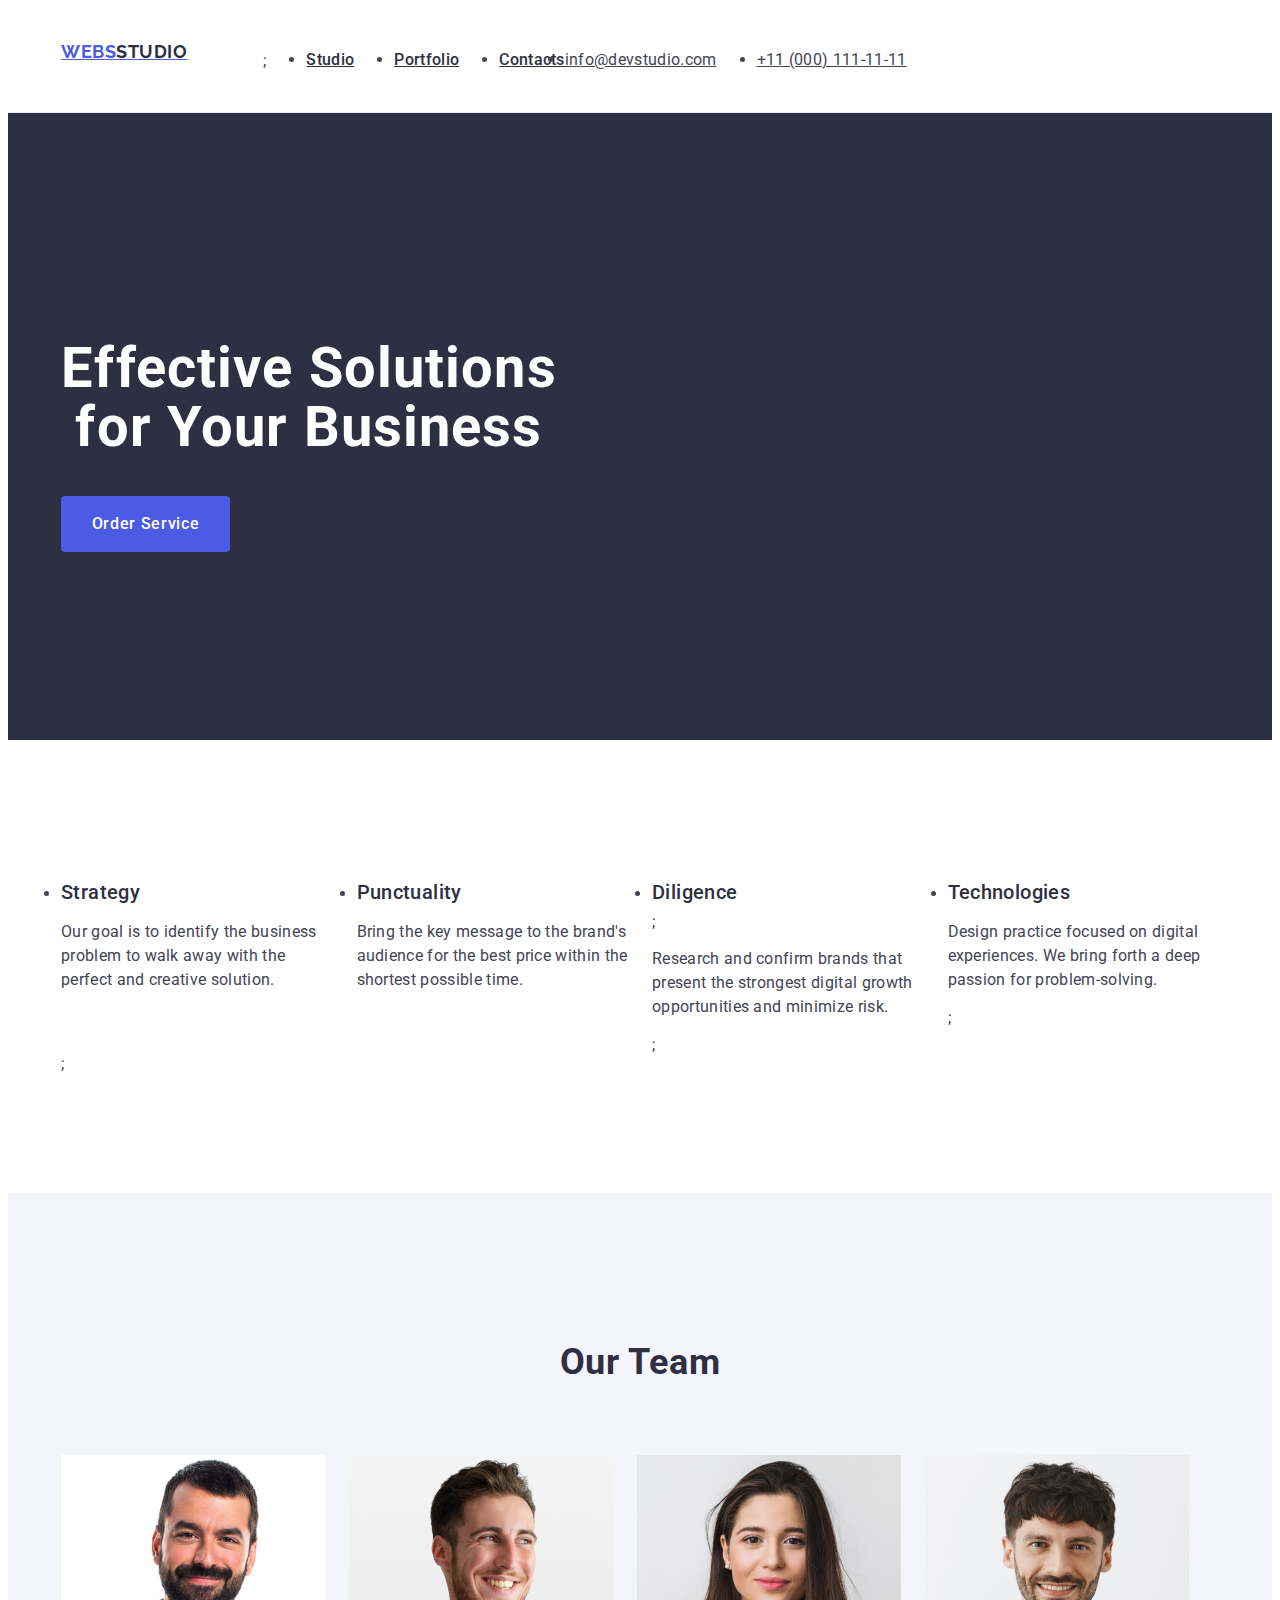
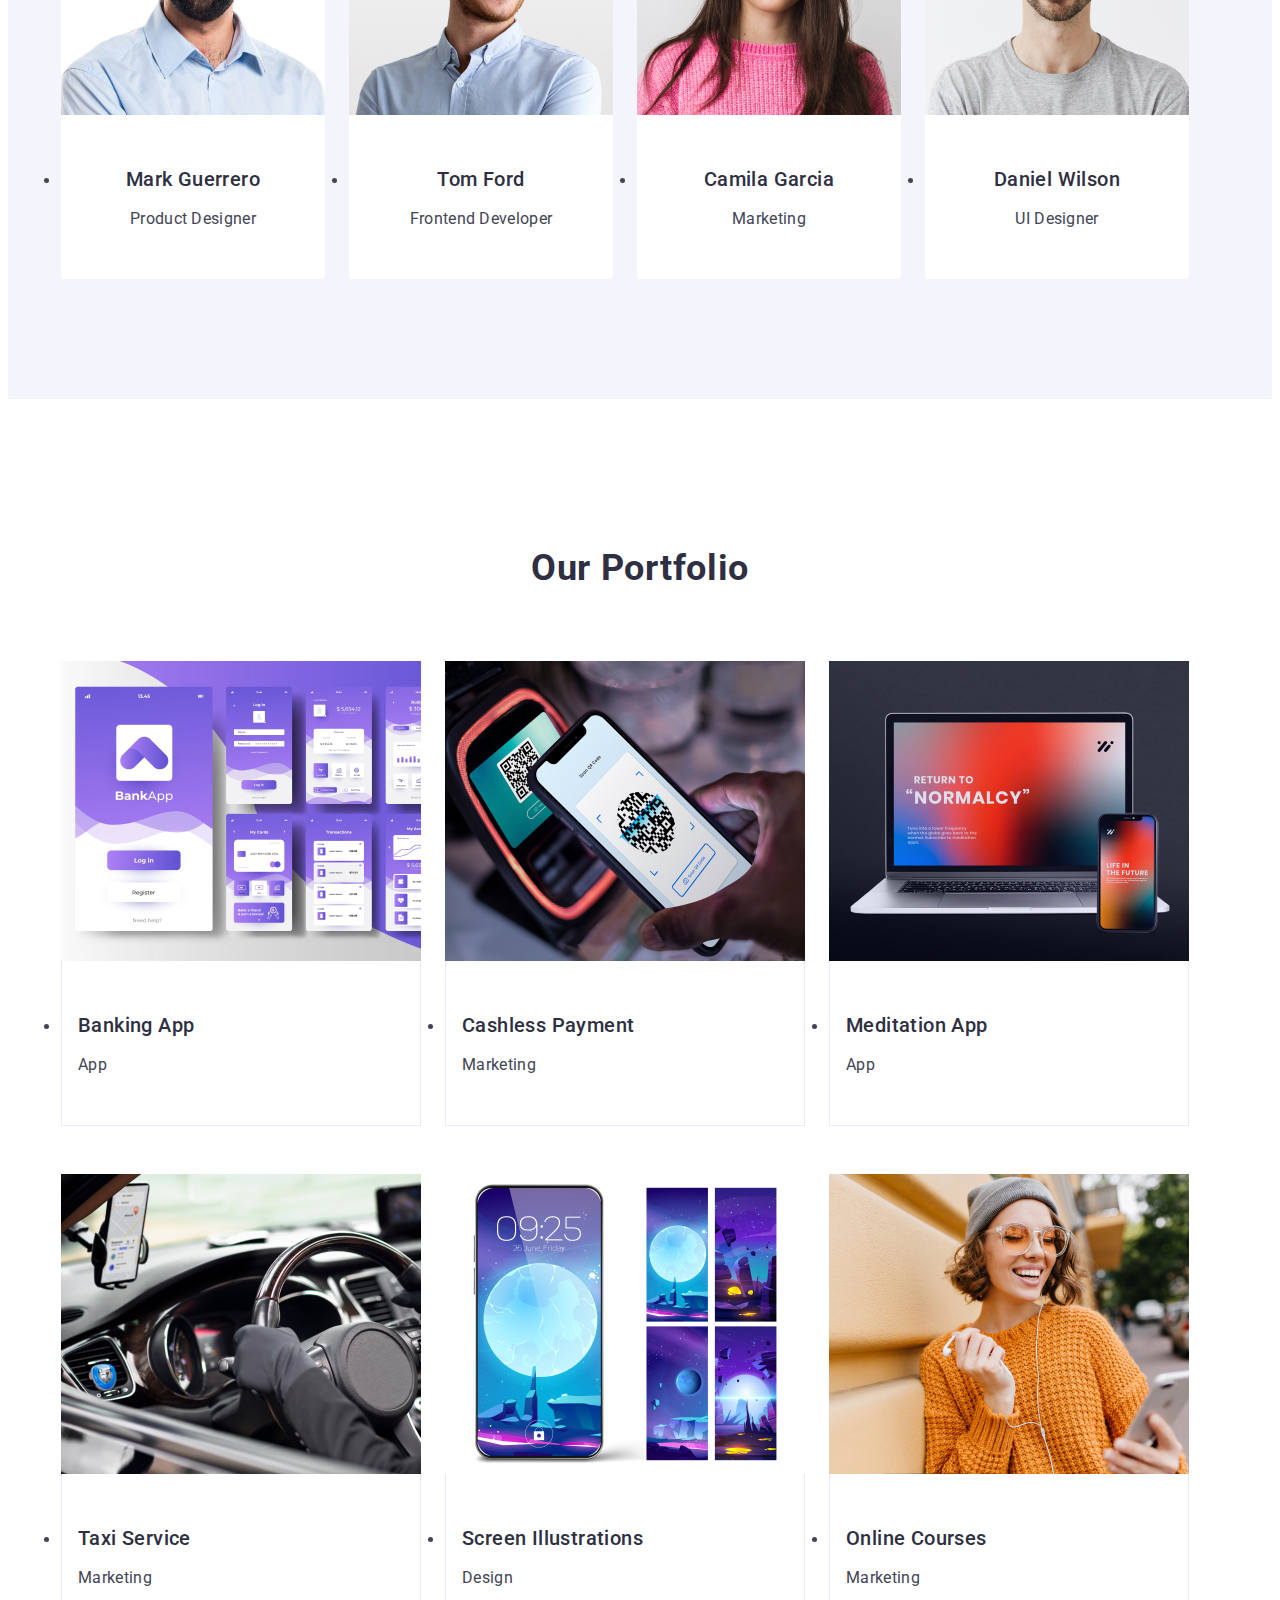
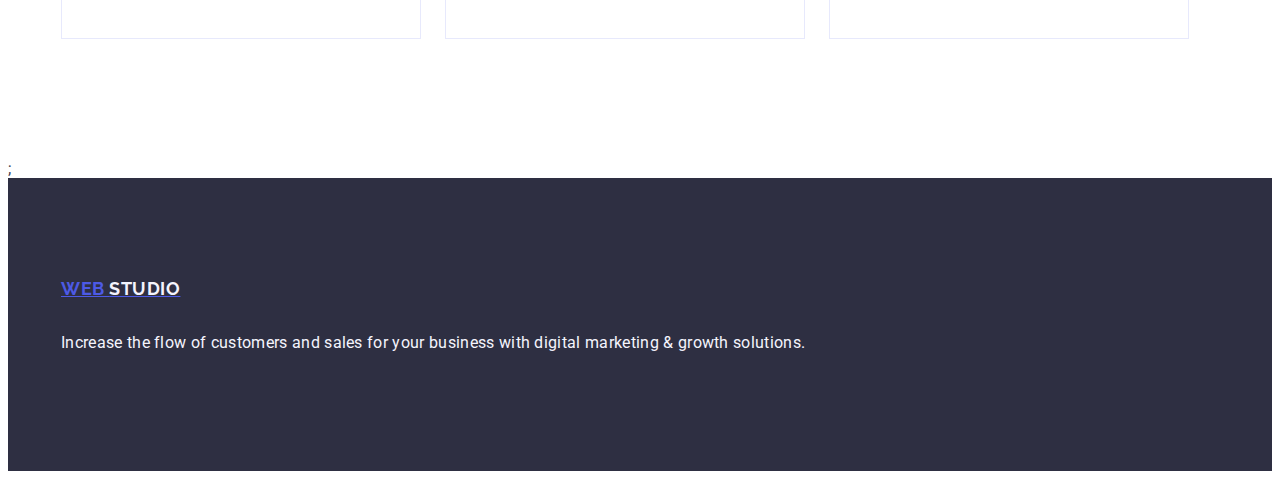
<file: index.html>
<!DOCTYPE html>
<html lang="en">
  <head>
    <meta charset="UTF-8" />
    <meta name="viewport" content="width=device-width, initial-scale=1.0" />
    <title>Document</title>
    <link
      rel="stylesheet"
      href="https://cdnjs.cloudflare.com/ajax/libs/modern-normalize/3.0.1/modern-normalize.min.css"
      integrity="sha512-q6WgHqiHlKyOqslT/lgBgodhd03Wp4BEqKeW6nNtlOY4quzyG3VoQKFrieaCeSnuVseNKRGpGeDU3qPmabCANg=="
      crossorigin="anonymous"
      referrerpolicy="no-referrer"
    />
    <link rel="preconnect" href="https://fonts.googleapis.com" />
    <link rel="preconnect" href="https://fonts.gstatic.com" crossorigin />
    <link
      href="https://fonts.googleapis.com/css2?family=Raleway:ital,wght@1,700&family=Roboto:wght@400;500;700&display=swap"
      rel="stylesheet"
    />
    <link rel="stylesheet" href="./css/styles.css" />
  </head>
  <body>
    <header class="header">
      <div class="divheader container">
        <nav class="navwebstudio">
          <a class="logo" href="./index.html"
            >WebS<span class="span">Studio</span></a
          >;
          <ul class="menuwebstudio">
            <li><a class="liwebstudio" href="./index.html">Studio</a></li>
            <li><a class="liwebstudio" href="">Portfolio</a></li>
            <li><a class="liwebstudio" href="">Contacts</a></li>
          </ul>
        </nav>
        <address class="address">
          <ul class="uladdress">
            <li>
              <a class="emailphone" href="mailto:info@devstudio.com"
                >info@devstudio.com</a
              >
            </li>
            <li>
              <a class="emailphone" href="tel:+110001111111"
                >+11 (000) 111-11-11</a
              >
            </li>
          </ul>
        </address>
      </div>
    </header>
    <main>
      <section class="effectivesollutions">
        <div class="container">
          <h1 class="esyb">Effective Solutions for Your Business</h1>
          <button class="esybbutton" type="button">Order Service</button>
        </div>
      </section>
      <section class="secspdt">
        <div class="container">
          <h2 class="visually-hidden">content</h2>
          <ul class="menuspdt">
            <li class="spdtli">
              <h3 class="spdt">Strategy</h3>
              <p class="spdtp">
                Our goal is to identify the business problem to walk away with
                the perfect and creative solution.
              </p>
            </li>
            <li class="spdtli">
              <h3 class="spdt">Punctuality</h3>
              <p class="spdtp">
                Bring the key message to the brand's audience for the best price
                within the shortest possible time.
              </p>
            </li>
            <li class="spdtli">
              <h3 class="spdt">Diligence</h3>
              ;
              <p class="spdtp">
                Research and confirm brands that present the strongest digital
                growth opportunities and minimize risk.
              </p>
              ;
            </li>
            <li class="spdtli">
              <h3 class="spdt">Technologies</h3>
              <p class="spdtp">
                Design practice focused on digital experiences. We bring forth a
                deep passion for problem-solving.
              </p>
              ;
            </li>
          </ul>
          ;
        </div>
      </section>
      <section class="team">
        <div class="container">
          <h2 class="teamh">Our Team</h2>
          <ul class="lispecialist">
            <li class="specialistlist">
              <img src="./images/mark.jpg" alt="Mark Guerrero" width="264" />
              <div class="specialistname">
                <h3 class="specialist">Mark Guerrero</h3>
                <p class="specialistjob">Product Designer</p>
              </div>
            </li>
            <li class="specialistlist">
              <img src="./images/tom.jpg" alt="Tom Ford" width="264" />
              <div class="specialistname">
                <h3 class="specialist">Tom Ford</h3>
                <p class="specialistjob">Frontend Developer</p>
              </div>
            </li>
            <li class="specialistlist">
              <img src="./images/Camila.jpg" alt="Camila Garcia" width="264" />
              <div class="specialistname">
                <h3 class="specialist">Camila Garcia</h3>
                <p class="specialistjob">Marketing</p>
              </div>
            </li>
            <li class="specialistlist">
              <img src="./images/Daniel.jpg" alt="Daniel Wilson" width="264" />
              <div class="specialistname">
                <h3 class="specialist">Daniel Wilson</h3>
                <p class="specialistjob">UI Designer</p>
              </div>
            </li>
          </ul>
        </div>
      </section>
      <section class="ourportfolio">
        <div class="container">
          <h2 class="portfolio">Our Portfolio</h2>
          <ul class="ulportfolio">
            <li class="liportfolio">
              <img src="./images/banking.jpg" alt="banking app" width="360" />
              <div class="divportfolio">
                <h3 class="portfoliolist">Banking App</h3>
                <p class="portfoliop">App</p>
              </div>
            </li>
            <li class="liportfolio">
              <img
                src="./images/cashless.jpg"
                alt="cashless payment"
                width="360"
              />
              <div class="divportfolio">
                <h3 class="portfoliolist">Cashless Payment</h3>
                <p class="portfoliop">Marketing</p>
              </div>
            </li>
            <li class="liportfolio">
              <img
                src="./images/meditation.jpg"
                alt="Meditation App"
                width="360"
              />
              <div class="divportfolio">
                <h3 class="portfoliolist">Meditation App</h3>
                <p class="portfoliop">App</p>
              </div>
            </li>
            <li class="liportfolio">
              <img src="./images/taxi.jpg" alt="Taxi Services" width="360" />
              <div class="divportfolio">
                <h3 class="portfoliolist">Taxi Service</h3>
                <p class="portfoliop">Marketing</p>
              </div>
            </li>
            <li class="liportfolio">
              <img
                src="./images/screen.jpg"
                alt="Screen illustrations"
                width="360"
              />
              <div class="divportfolio">
                <h3 class="portfoliolist">Screen Illustrations</h3>
                <p class="portfoliop">Design</p>
              </div>
            </li>
            <li class="liportfolio">
              <img src="./images/online.jpg" alt="Online Courses" width="360" />
              <div class="divportfolio">
                <h3 class="portfoliolist">Online Courses</h3>
                <p class="portfoliop">Marketing</p>
              </div>
            </li>
          </ul>
        </div>
      </section>
    </main>
    ;
    <footer class="footer">
      <div class="container">
        <a class="logo" href="./index.html"
          >Web <span class="spanfooter">Studio</span></a
        >
        <p class="logofooter">
          Increase the flow of customers and sales for your business with
          digital marketing & growth solutions.
        </p>
      </div>
    </footer>
  </body>
</html>
</file>
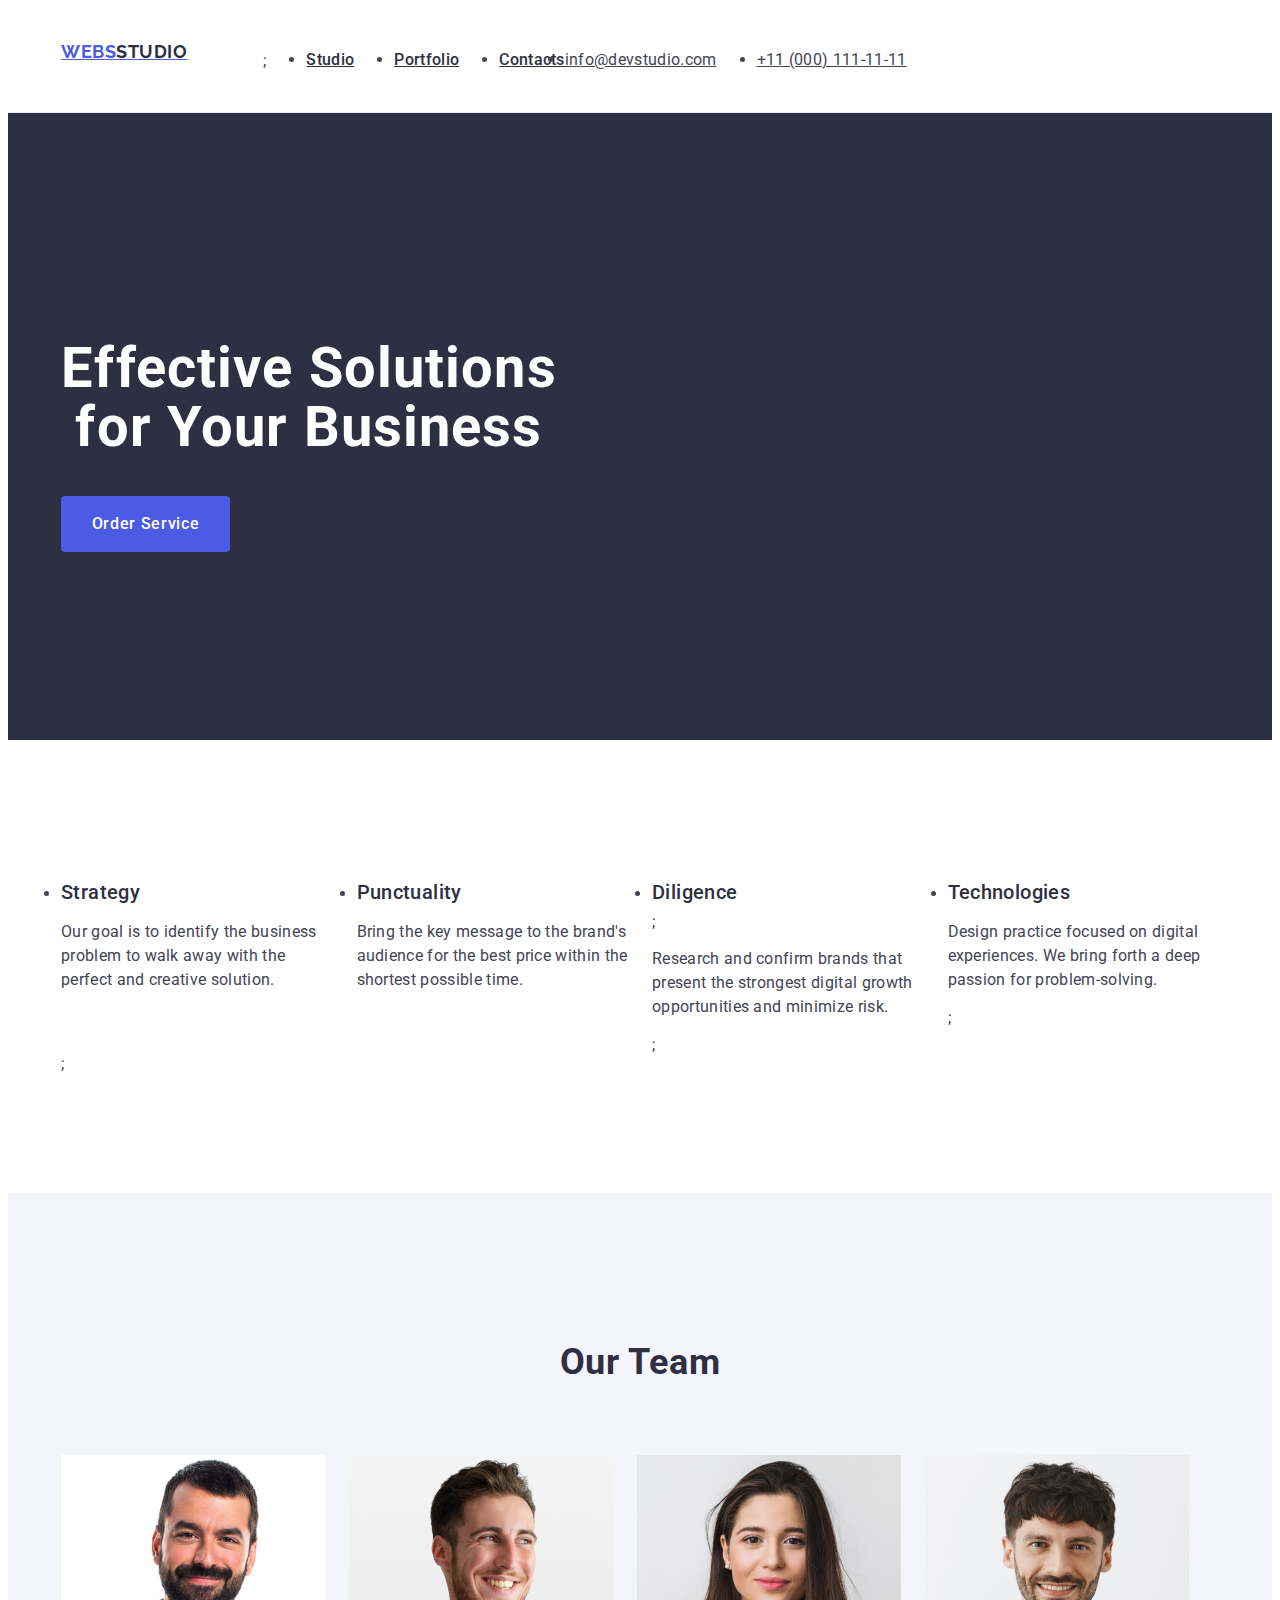
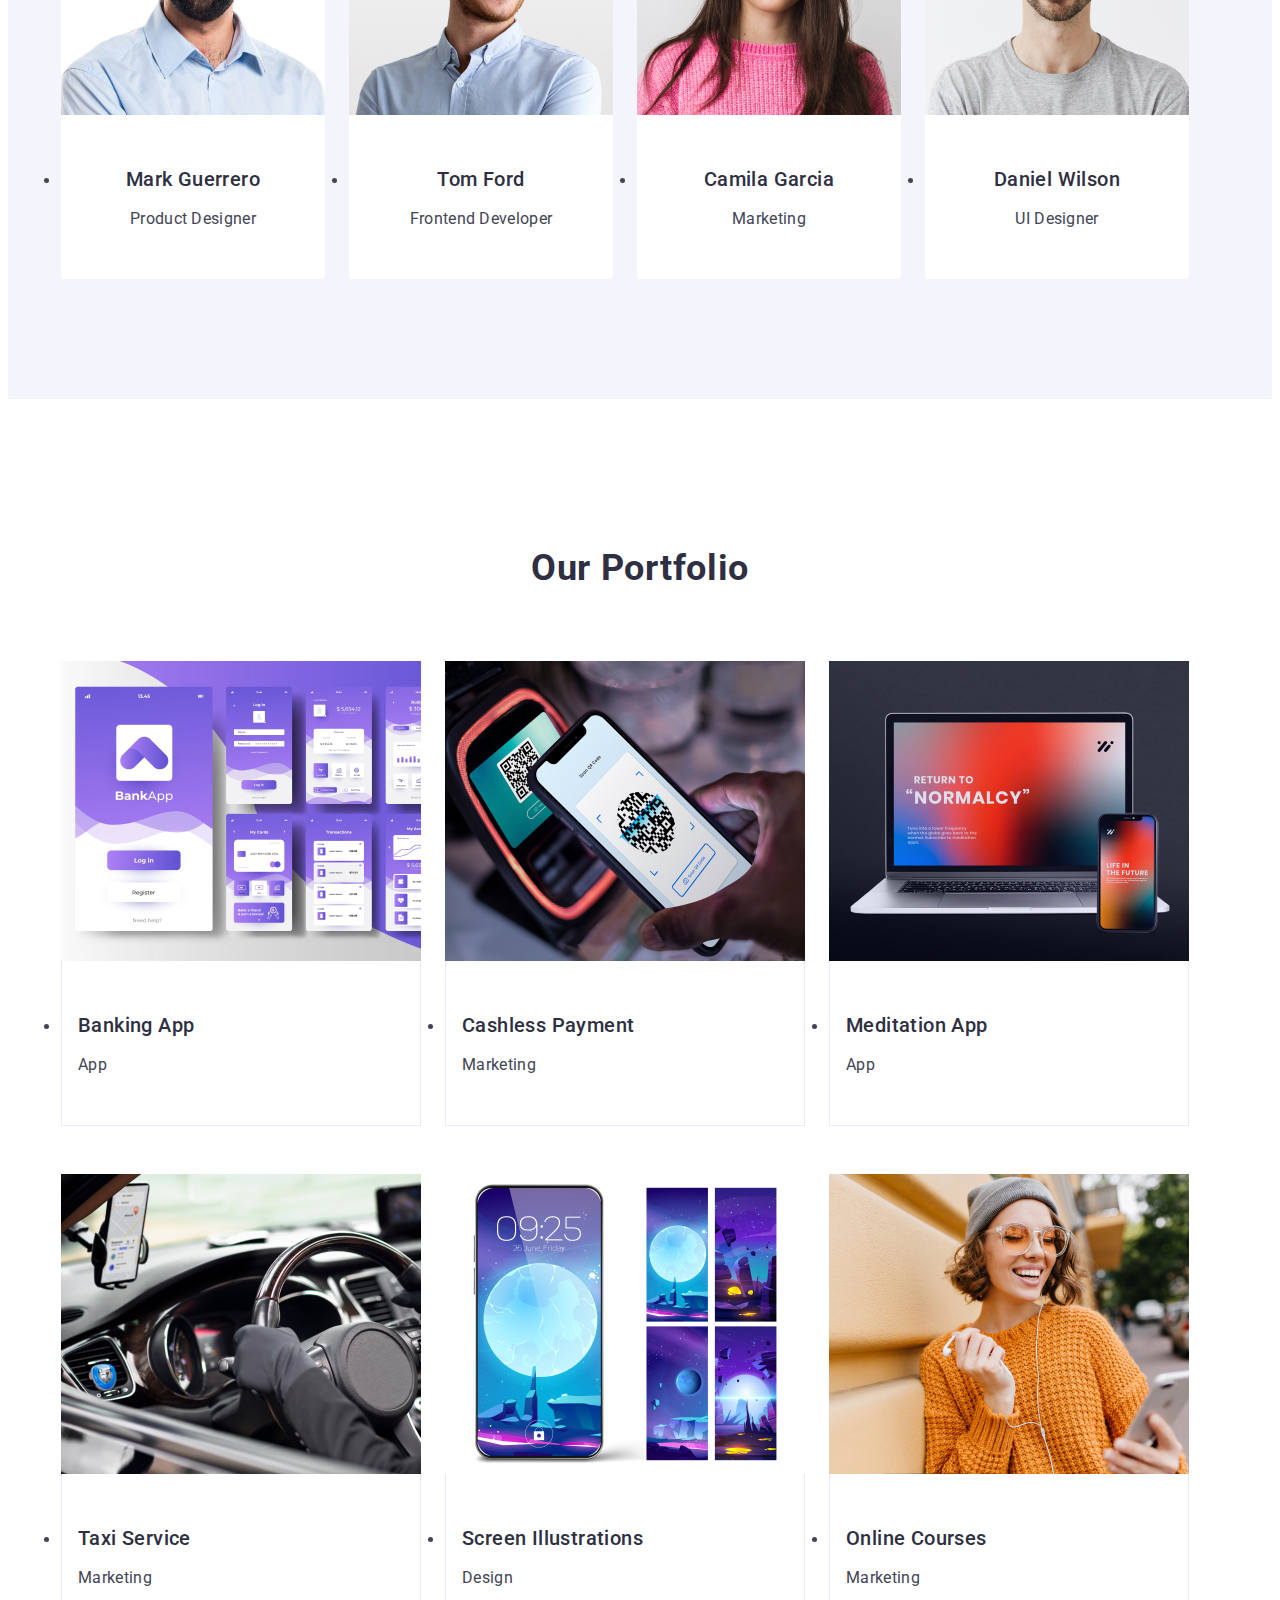
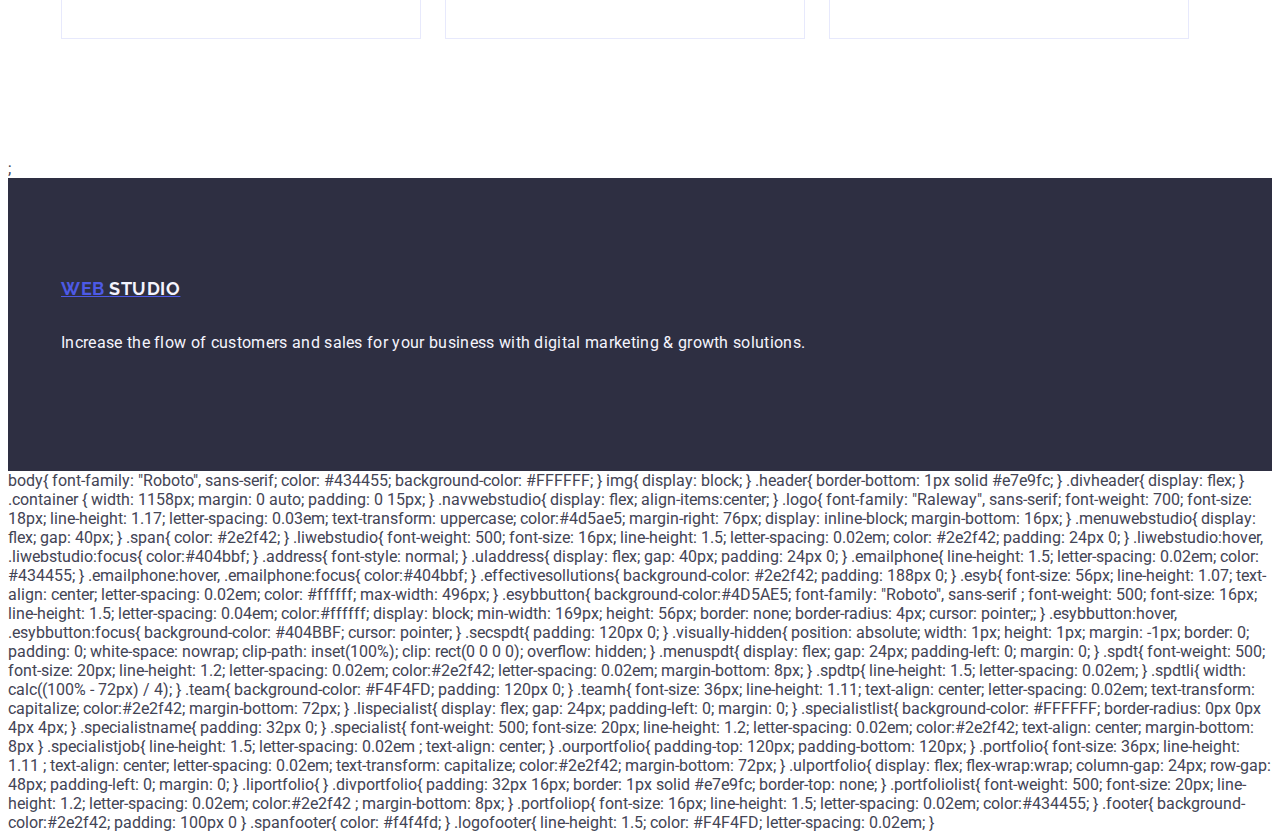
<file: index1.html>
<!DOCTYPE html>
<html lang="en">
  <head>
    <meta charset="UTF-8" />
    <meta name="viewport" content="width=device-width, initial-scale=1.0" />
    <title>Document</title>
    <link
      rel="stylesheet"
      href="https://cdnjs.cloudflare.com/ajax/libs/modern-normalize/3.0.1/modern-normalize.min.css"
      integrity="sha512-q6WgHqiHlKyOqslT/lgBgodhd03Wp4BEqKeW6nNtlOY4quzyG3VoQKFrieaCeSnuVseNKRGpGeDU3qPmabCANg=="
      crossorigin="anonymous"
      referrerpolicy="no-referrer"
    />
    <link rel="preconnect" href="https://fonts.googleapis.com" />
    <link rel="preconnect" href="https://fonts.gstatic.com" crossorigin />
    <link
      href="https://fonts.googleapis.com/css2?family=Raleway:ital,wght@1,700&family=Roboto:wght@400;500;700&display=swap"
      rel="stylesheet"
    />
    <link rel="stylesheet" href="./css/styles.css" />
  </head>
  <body>
    <header class="header">
      <div class="divheader container">
        <nav class="navwebstudio">
          <a class="logo" href="./index.html"
            >WebS<span class="span">Studio</span></a
          >;
          <ul class="menuwebstudio">
            <li><a class="liwebstudio" href="./index.html">Studio</a></li>
            <li><a class="liwebstudio" href="">Portfolio</a></li>
            <li><a class="liwebstudio" href="">Contacts</a></li>
          </ul>
        </nav>
        <address class="address">
          <ul class="uladdress">
            <li>
              <a class="emailphone" href="mailto:info@devstudio.com"
                >info@devstudio.com</a
              >
            </li>
            <li>
              <a class="emailphone" href="tel:+110001111111"
                >+11 (000) 111-11-11</a
              >
            </li>
          </ul>
        </address>
      </div>
    </header>
    <main>
      <section class="effectivesollutions">
        <div class="container">
          <h1 class="esyb">Effective Solutions for Your Business</h1>
          <button class="esybbutton" type="button">Order Service</button>
        </div>
      </section>
      <section class="secspdt">
        <div class="container">
          <h2 class="visually-hidden">content</h2>
          <ul class="menuspdt">
            <li class="spdtli">
              <h3 class="spdt">Strategy</h3>
              <p class="spdtp">
                Our goal is to identify the business problem to walk away with
                the perfect and creative solution.
              </p>
            </li>
            <li class="spdtli">
              <h3 class="spdt">Punctuality</h3>
              <p class="spdtp">
                Bring the key message to the brand's audience for the best price
                within the shortest possible time.
              </p>
            </li>
            <li class="spdtli">
              <h3 class="spdt">Diligence</h3>
              ;
              <p class="spdtp">
                Research and confirm brands that present the strongest digital
                growth opportunities and minimize risk.
              </p>
              ;
            </li>
            <li class="spdtli">
              <h3 class="spdt">Technologies</h3>
              <p class="spdtp">
                Design practice focused on digital experiences. We bring forth a
                deep passion for problem-solving.
              </p>
              ;
            </li>
          </ul>
          ;
        </div>
      </section>
      <section class="team">
        <div class="container">
          <h2 class="teamh">Our Team</h2>
          <ul class="lispecialist">
            <li class="specialistlist">
              <img src="./images/mark.jpg" alt="Mark Guerrero" width="264" />
              <div class="specialistname">
                <h3 class="specialist">Mark Guerrero</h3>
                <p class="specialistjob">Product Designer</p>
              </div>
            </li>
            <li class="specialistlist">
              <img src="./images/tom.jpg" alt="Tom Ford" width="264" />
              <div class="specialistname">
                <h3 class="specialist">Tom Ford</h3>
                <p class="specialistjob">Frontend Developer</p>
              </div>
            </li>
            <li class="specialistlist">
              <img src="./images/Camila.jpg" alt="Camila Garcia" width="264" />
              <div class="specialistname">
                <h3 class="specialist">Camila Garcia</h3>
                <p class="specialistjob">Marketing</p>
              </div>
            </li>
            <li class="specialistlist">
              <img src="./images/Daniel.jpg" alt="Daniel Wilson" width="264" />
              <div class="specialistname">
                <h3 class="specialist">Daniel Wilson</h3>
                <p class="specialistjob">UI Designer</p>
              </div>
            </li>
          </ul>
        </div>
      </section>
      <section class="ourportfolio">
        <div class="container">
          <h2 class="portfolio">Our Portfolio</h2>
          <ul class="ulportfolio">
            <li class="liportfolio">
              <img src="./images/banking.jpg" alt="banking app" width="360" />
              <div class="divportfolio">
                <h3 class="portfoliolist">Banking App</h3>
                <p class="portfoliop">App</p>
              </div>
            </li>
            <li class="liportfolio">
              <img
                src="./images/cashless.jpg"
                alt="cashless payment"
                width="360"
              />
              <div class="divportfolio">
                <h3 class="portfoliolist">Cashless Payment</h3>
                <p class="portfoliop">Marketing</p>
              </div>
            </li>
            <li class="liportfolio">
              <img
                src="./images/meditation.jpg"
                alt="Meditation App"
                width="360"
              />
              <div class="divportfolio">
                <h3 class="portfoliolist">Meditation App</h3>
                <p class="portfoliop">App</p>
              </div>
            </li>
            <li class="liportfolio">
              <img src="./images/taxi.jpg" alt="Taxi Services" width="360" />
              <div class="divportfolio">
                <h3 class="portfoliolist">Taxi Service</h3>
                <p class="portfoliop">Marketing</p>
              </div>
            </li>
            <li class="liportfolio">
              <img
                src="./images/screen.jpg"
                alt="Screen illustrations"
                width="360"
              />
              <div class="divportfolio">
                <h3 class="portfoliolist">Screen Illustrations</h3>
                <p class="portfoliop">Design</p>
              </div>
            </li>
            <li class="liportfolio">
              <img src="./images/online.jpg" alt="Online Courses" width="360" />
              <div class="divportfolio">
                <h3 class="portfoliolist">Online Courses</h3>
                <p class="portfoliop">Marketing</p>
              </div>
            </li>
          </ul>
        </div>
      </section>
    </main>
    ;
    <footer class="footer">
      <div class="container">
        <a class="logo" href="./index.html"
          >Web <span class="spanfooter">Studio</span></a
        >
        <p class="logofooter">
          Increase the flow of customers and sales for your business with
          digital marketing & growth solutions.
        </p>
      </div>
    </footer>
  </body>
</html>





body{
    font-family: "Roboto", sans-serif;
    color: #434455;
    background-color: #FFFFFF;

}

img{
    display: block;
}

.header{
    border-bottom: 1px solid #e7e9fc;
}

.divheader{
    display: flex;

}

.container {
    width: 1158px;
    margin: 0 auto;
    padding: 0 15px;
}

.navwebstudio{
    display: flex;
    align-items:center;
}

.logo{
    font-family: "Raleway", sans-serif;
    font-weight: 700;
    font-size: 18px;
    line-height: 1.17;
    letter-spacing: 0.03em;
    text-transform: uppercase;
    color:#4d5ae5;
    margin-right: 76px;
    display: inline-block;
    margin-bottom: 16px;

}

.menuwebstudio{
    display: flex;
    gap: 40px;

}

.span{
    color: #2e2f42;
}
.liwebstudio{
    font-weight: 500;
    font-size: 16px;
    line-height: 1.5;
    letter-spacing: 0.02em;
    color: #2e2f42;
    padding: 24px 0;
}
.liwebstudio:hover,
.liwebstudio:focus{
    color:#404bbf;
}
.address{
    font-style: normal;
}

.uladdress{
    display: flex;
    gap: 40px;
    padding: 24px 0;
}

.emailphone{
    line-height: 1.5;
    letter-spacing: 0.02em;
    color: #434455;
}

.emailphone:hover,
.emailphone:focus{
    color:#404bbf;
}
.effectivesollutions{
    background-color: #2e2f42;
    padding: 188px 0;

}
.esyb{
    font-size: 56px;
    line-height: 1.07;
    text-align: center;
    letter-spacing: 0.02em;
    color: #ffffff;
    max-width: 496px;
}

.esybbutton{
    background-color:#4D5AE5;
    font-family: "Roboto", sans-serif ;
    font-weight: 500;
    font-size: 16px;
    line-height: 1.5;
    letter-spacing: 0.04em;
    color:#ffffff;
    display: block;
    min-width: 169px;
    height: 56px;
    border: none;
    border-radius: 4px;
    cursor: pointer;;
}

.esybbutton:hover,
.esybbutton:focus{
    background-color: #404BBF;
    cursor: pointer;
}

.secspdt{
    padding: 120px 0;
}

.visually-hidden{
    position: absolute;
  width: 1px;
  height: 1px;
  margin: -1px;
  border: 0;
  padding: 0;
  white-space: nowrap;
  clip-path: inset(100%);
  clip: rect(0 0 0 0);
  overflow: hidden;
}

.menuspdt{
    display: flex;
    gap: 24px;
    padding-left: 0; margin: 0;
}

.spdt{
    font-weight: 500;
    font-size: 20px;
    line-height: 1.2;
    letter-spacing: 0.02em;
    color:#2e2f42;
    letter-spacing: 0.02em;
    margin-bottom: 8px;
}

.spdtp{
    line-height: 1.5;
    letter-spacing: 0.02em;
    
}

.spdtli{
   
    width: calc((100% - 72px) / 4);
}
.team{
    background-color: #F4F4FD;
    padding: 120px 0;
}

.teamh{
    font-size: 36px;
    line-height: 1.11;
    text-align: center;
    letter-spacing: 0.02em;
    text-transform: capitalize;
    color:#2e2f42;
    margin-bottom: 72px;
}

.lispecialist{
    display: flex;
    gap: 24px;
    padding-left: 0; margin: 0;
}

.specialistlist{
    background-color: #FFFFFF;
    border-radius: 0px 0px 4px 4px; 

}

.specialistname{
    padding: 32px 0;
}

.specialist{
    font-weight: 500;
    font-size: 20px;
    line-height: 1.2;
    letter-spacing: 0.02em;
    color:#2e2f42;
    text-align: center;
    margin-bottom: 8px

}
.specialistjob{
    line-height: 1.5;
    letter-spacing: 0.02em ;
    text-align: center; 

}

.ourportfolio{
    padding-top: 120px; padding-bottom: 120px;
}

.portfolio{
    font-size: 36px;
    line-height: 1.11 ;
    text-align: center;
    letter-spacing: 0.02em;
    text-transform: capitalize;
    color:#2e2f42;
    margin-bottom: 72px;
}

.ulportfolio{
    display: flex;
    flex-wrap:wrap;
    column-gap: 24px;
    row-gap: 48px;
    padding-left: 0; margin: 0;
}

.liportfolio{

}


.divportfolio{
    padding: 32px 16px;
    border: 1px solid #e7e9fc;
    border-top: none;

}

.portfoliolist{
    font-weight: 500;
    font-size: 20px;
    line-height: 1.2;
    letter-spacing: 0.02em;
    color:#2e2f42 ;
    margin-bottom: 8px;
    
}
.portfoliop{
    font-size: 16px;
    line-height: 1.5;
    letter-spacing: 0.02em;
    color:#434455;

}
.footer{
    background-color:#2e2f42;
    padding: 100px 0

}

.spanfooter{
 color: #f4f4fd;

}

.logofooter{
    line-height: 1.5;
    color: #F4F4FD;
    letter-spacing: 0.02em;
}
</file>
<file: css/styles.css>
body{
    font-family: "Roboto", sans-serif;
    color: #434455;
    background-color: #FFFFFF;

}

img{
    display: block;
}

.header{
    border-bottom: 1px solid #e7e9fc;
}

.divheader{
    display: flex;

}

.container {
    width: 1158px;
    margin: 0 auto;
    padding: 0 15px;
}

.navwebstudio{
    display: flex;
    align-items:center;
}

.logo{
    font-family: "Raleway", sans-serif;
    font-weight: 700;
    font-size: 18px;
    line-height: 1.17;
    letter-spacing: 0.03em;
    text-transform: uppercase;
    color:#4d5ae5;
    margin-right: 76px;
    display: inline-block;
    margin-bottom: 16px;

}

.menuwebstudio{
    display: flex;
    gap: 40px;

}

.span{
    color: #2e2f42;
}
.liwebstudio{
    font-weight: 500;
    font-size: 16px;
    line-height: 1.5;
    letter-spacing: 0.02em;
    color: #2e2f42;
    padding: 24px 0;
}
.liwebstudio:hover,
.liwebstudio:focus{
    color:#404bbf;
}
.address{
    font-style: normal;
}

.uladdress{
    display: flex;
    gap: 40px;
    padding: 24px 0;
}

.emailphone{
    line-height: 1.5;
    letter-spacing: 0.02em;
    color: #434455;
}

.emailphone:hover,
.emailphone:focus{
    color:#404bbf;
}
.effectivesollutions{
    background-color: #2e2f42;
    padding: 188px 0;

}
.esyb{
    font-size: 56px;
    line-height: 1.07;
    text-align: center;
    letter-spacing: 0.02em;
    color: #ffffff;
    max-width: 496px;
}

.esybbutton{
    background-color:#4D5AE5;
    font-family: "Roboto", sans-serif ;
    font-weight: 500;
    font-size: 16px;
    line-height: 1.5;
    letter-spacing: 0.04em;
    color:#ffffff;
    display: block;
    min-width: 169px;
    height: 56px;
    border: none;
    border-radius: 4px;
    cursor: pointer;;
}

.esybbutton:hover,
.esybbutton:focus{
    background-color: #404BBF;
    cursor: pointer;
}

.secspdt{
    padding: 120px 0;
}

.visually-hidden{
    position: absolute;
  width: 1px;
  height: 1px;
  margin: -1px;
  border: 0;
  padding: 0;
  white-space: nowrap;
  clip-path: inset(100%);
  clip: rect(0 0 0 0);
  overflow: hidden;
}

.menuspdt{
    display: flex;
    gap: 24px;
    padding-left: 0; margin: 0;
}

.spdt{
    font-weight: 500;
    font-size: 20px;
    line-height: 1.2;
    letter-spacing: 0.02em;
    color:#2e2f42;
    letter-spacing: 0.02em;
    margin-bottom: 8px;
}

.spdtp{
    line-height: 1.5;
    letter-spacing: 0.02em;
    
}

.spdtli{
   
    width: calc((100% - 72px) / 4);
}
.team{
    background-color: #F4F4FD;
    padding: 120px 0;
}

.teamh{
    font-size: 36px;
    line-height: 1.11;
    text-align: center;
    letter-spacing: 0.02em;
    text-transform: capitalize;
    color:#2e2f42;
    margin-bottom: 72px;
}

.lispecialist{
    display: flex;
    gap: 24px;
    padding-left: 0; margin: 0;
}

.specialistlist{
    background-color: #FFFFFF;
    border-radius: 0px 0px 4px 4px; 

}

.specialistname{
    padding: 32px 0;
}

.specialist{
    font-weight: 500;
    font-size: 20px;
    line-height: 1.2;
    letter-spacing: 0.02em;
    color:#2e2f42;
    text-align: center;
    margin-bottom: 8px

}
.specialistjob{
    line-height: 1.5;
    letter-spacing: 0.02em ;
    text-align: center; 

}

.ourportfolio{
    padding-top: 120px; padding-bottom: 120px;
}

.portfolio{
    font-size: 36px;
    line-height: 1.11 ;
    text-align: center;
    letter-spacing: 0.02em;
    text-transform: capitalize;
    color:#2e2f42;
    margin-bottom: 72px;
}

.ulportfolio{
    display: flex;
    flex-wrap:wrap;
    column-gap: 24px;
    row-gap: 48px;
    padding-left: 0; margin: 0;
}

.liportfolio{

}


.divportfolio{
    padding: 32px 16px;
    border: 1px solid #e7e9fc;
    border-top: none;

}

.portfoliolist{
    font-weight: 500;
    font-size: 20px;
    line-height: 1.2;
    letter-spacing: 0.02em;
    color:#2e2f42 ;
    margin-bottom: 8px;
    
}
.portfoliop{
    font-size: 16px;
    line-height: 1.5;
    letter-spacing: 0.02em;
    color:#434455;

}
.footer{
    background-color:#2e2f42;
    padding: 100px 0

}

.spanfooter{
 color: #f4f4fd;

}

.logofooter{
    line-height: 1.5;
    color: #F4F4FD;
    letter-spacing: 0.02em;
}
</file>
